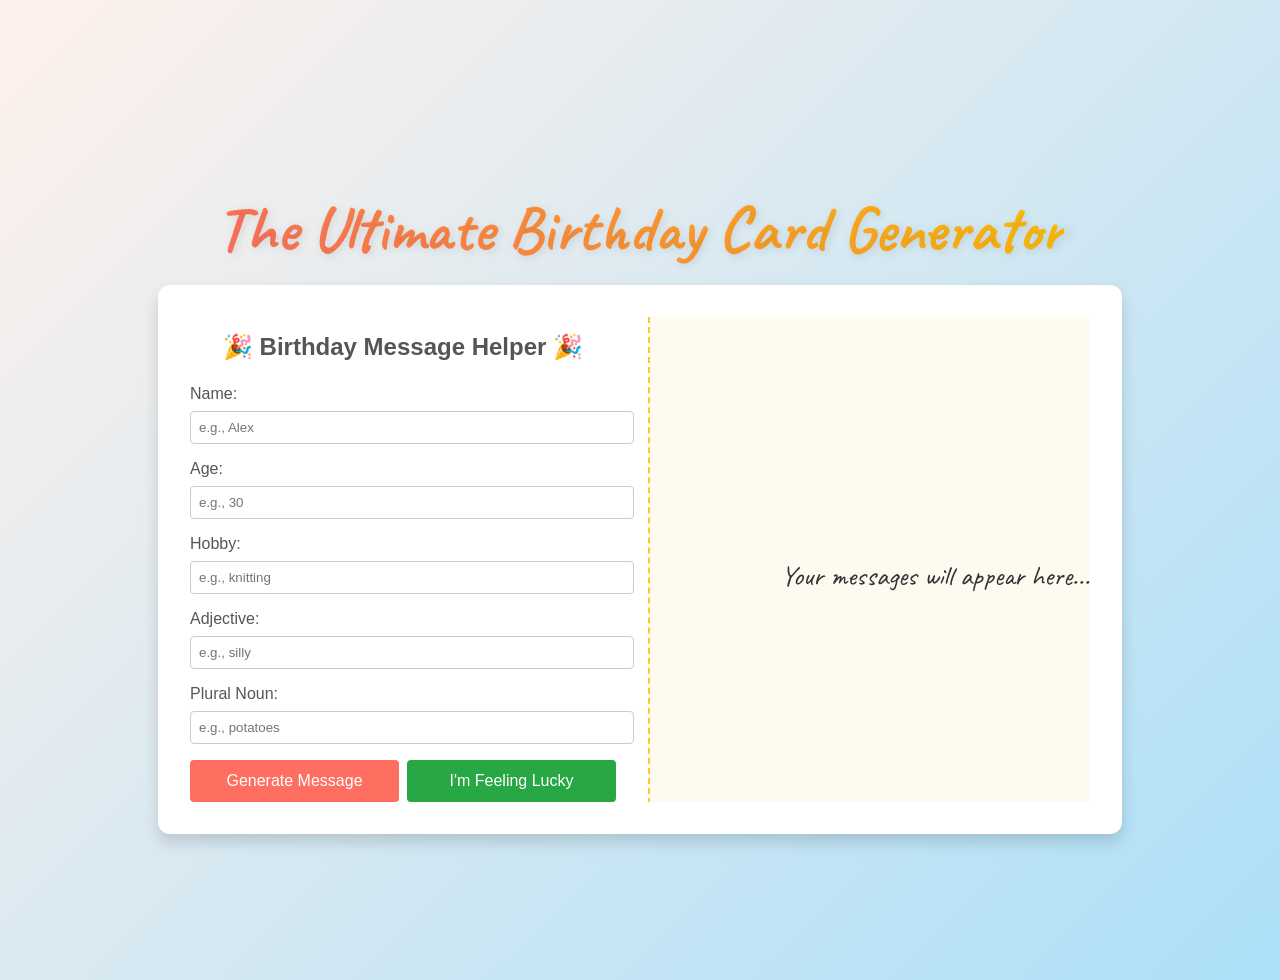
<file: build-with-andrew/index.html>
<!DOCTYPE html>
<html lang="en">
<head>
    <meta charset="UTF-8">
    <meta name="viewport" content="width=device-width, initial-scale=1.0">
    <title>Birthday Card Message Generator</title>
    <style>
        @import url('https://fonts.googleapis.com/css2?family=Caveat:wght@700&display=swap');
        body {
            font-family: sans-serif;
            display: flex;
            flex-direction: column;
            justify-content: center;
            align-items: center;
            min-height: 100vh;
            padding: 2rem 0;
            background: linear-gradient(135deg, #fff1eb 0%, #ace0f9 100%);
        }
        .container {
            display: flex;
            gap: 2rem;
            background-color: white;
            padding: 2rem;
            border-radius: 12px;
            box-shadow: 0 8px 16px rgba(0,0,0,0.15);
            width: 100%;
            max-width: 900px;
        }
        .form-panel {
            flex: 1;
        }
        .card-panel {
            flex: 1;
            display: flex;
            flex-direction: column;
            gap: 1rem;
            overflow-y: auto;
            max-height: 500px; /* Or height of form */
            padding-right: 1rem;
        }

        .page-title {
            font-family: 'Caveat', cursive;
            font-size: 4rem;
            font-weight: 700;
            background: linear-gradient(45deg, #ff6f61, #ffc107);
            -webkit-background-clip: text;
            -webkit-text-fill-color: transparent;
            text-shadow: 2px 2px 8px rgba(0,0,0,0.1);
            margin-bottom: 1rem;
        }
        .form-title {
            text-align: center;
            color: #555;
            font-size: 1.5rem;
            font-weight: 600;
            margin-bottom: 1.5rem;
        }
        h1 {
            text-align: center;
        }
        .form-group {
            margin-bottom: 1rem;
        }
        label {
            display: block;
            margin-bottom: 0.5rem;
            color: #555;
        }
        input[type="text"],
        input[type="number"] {
            width: 100%;
            padding: 0.5rem;
            border: 1px solid #ccc;
            border-radius: 4px;
        }
        .button-group {
            display: flex;
            gap: 0.5rem;
        }
        button {
            display: block;
            width: 100%;
            padding: 0.75rem;
            border: none;
            background-color: #ff6f61;
            color: white;
            font-size: 1rem;
            border-radius: 4px;
            cursor: pointer;
            transition: background-color 0.3s;
        }
        button:hover {
            background-color: #e65a50;
        }
        .lucky-button {
            background-color: #28a745;
        }
        .lucky-button:hover {
            background-color: #218838;
        }
        .card-message {
            padding: 1rem;
            background-color: #fffaf0;
            border-left: 2px dashed #ffca28;
            color: #333;
            white-space: pre-wrap;
            width: 100%;
            height: 100%;
            min-height: 150px;
            font-family: 'Caveat', cursive;
            font-size: 1.75rem;
            display: flex;
            flex-direction: column;
            align-items: center;
            justify-content: center;
            flex-shrink: 0;
            position: relative;
        }
        .copy-button {
            position: absolute;
            top: 8px;
            right: 8px;
            font-size: 0.75rem;
            padding: 4px 8px;
            width: auto;
            background-color: #ffca28;
            color: #333;
        }
        .copy-button:hover {
            background-color: #fbc02d;
        }
    </style>
</head>
<body>

    <h1 class="page-title">The Ultimate Birthday Card Generator</h1>
    <div class="container">
        <div class="form-panel">
            <h1 class="form-title">🎉 Birthday Message Helper 🎉</h1>
            <div class="form-group">
                <label for="name">Name:</label>
                <input type="text" id="name" placeholder="e.g., Alex">
            </div>
            <div class="form-group">
                <label for="age">Age:</label>
                <input type="number" id="age" placeholder="e.g., 30">
            </div>
            <div class="form-group">
                <label for="hobby">Hobby:</label>
                <input type="text" id="hobby" placeholder="e.g., knitting">
            </div>
            <div class="form-group">
                <label for="adjective">Adjective:</label>
                <input type="text" id="adjective" placeholder="e.g., silly">
            </div>
            <div class="form-group">
                <label for="plural-noun">Plural Noun:</label>
                <input type="text" id="plural-noun" placeholder="e.g., potatoes">
            </div>
            <div class="button-group">
                <button onclick="generateMessage()">Generate Message</button>
                <button onclick="feelingLucky()" class="lucky-button">I'm Feeling Lucky</button>
            </div>
        </div>
        <div class="card-panel">
            <div class="card-message initial-message">
                Your messages will appear here...
            </div>
        </div>
    </div>

    <script>
        function feelingLucky() {
            const names = ["Captain Awesome", "A mysterious stranger", "Your long-lost twin", "Professor Giggles"];
            const hobbies = ["underwater basket weaving", "competitive napping", "collecting rubber ducks", "arguing with squirrels"];
            const adjectives = ["fluffy", "bewildered", "sparkly", "suspiciously sticky"];
            const pluralNouns = ["goblins", "pancakes", "sentient teapots", "singing potatoes"];

            // Helper to get a random item from an array
            const getRandomItem = (arr) => arr[Math.floor(Math.random() * arr.length)];

            document.getElementById('name').value = getRandomItem(names);
            document.getElementById('age').value = Math.floor(Math.random() * (99 - 18 + 1)) + 18;
            document.getElementById('hobby').value = getRandomItem(hobbies);
            document.getElementById('adjective').value = getRandomItem(adjectives);
            document.getElementById('plural-noun').value = getRandomItem(pluralNouns);
        }

        function generateMessage() {
            const name = document.getElementById('name').value;
            const age = document.getElementById('age').value;
            const hobby = document.getElementById('hobby').value;
            const adjective = document.getElementById('adjective').value;
            const pluralNoun = document.getElementById('plural-noun').value;
            const cardPanel = document.querySelector('.card-panel');

            if (!name || !age || !hobby || !adjective || !pluralNoun) {
                alert('Please fill out all fields!');
                return;
            }

            const messages = [
                `Happy birthday, ${name}! You're now ${age}. Don't worry, you're not old, you're just... vintage! May your day be filled with more joy than a marathon of ${hobby} and a mountain of ${adjective} ${pluralNoun}.`,
                `Congrats on turning ${age}, ${name}! You're at the perfect age to be wise enough to know better, but young enough to do it anyway. Now go enjoy some ${hobby} and watch out for those ${adjective} ${pluralNoun}!`,
                `Happy ${age}th birthday, ${name}! They say age is just a number, but in your case, it's a really big one. Just kidding! Hope you have a fantastic day of ${hobby} and get lots of ${adjective} ${pluralNoun}.`,
                `To ${name}, on your ${age}th birthday! Don't let aging get you down. It's too hard to get back up again! Have a great day, enjoy your ${hobby}, and may your cake be free of ${adjective} ${pluralNoun}.`,
                `Happy birthday, ${name}! At ${age}, you've reached the age where your back goes out more than you do. I hope you get a pile of ${adjective} ${pluralNoun}!`
            ];

            const initialMessage = document.querySelector('.initial-message');
            if (initialMessage) {
                initialMessage.remove();
            }

            const randomIndex = Math.floor(Math.random() * messages.length);
            const messageText = messages[randomIndex];

            const newCard = document.createElement('div');
            newCard.className = 'card-message';

            const messageSpan = document.createElement('span');
            messageSpan.textContent = messageText;

            const copyButton = document.createElement('button');
            copyButton.textContent = 'Copy';
            copyButton.className = 'copy-button';
            copyButton.onclick = function() {
                navigator.clipboard.writeText(messageText).then(() => {
                    copyButton.textContent = 'Copied!';
                    setTimeout(() => {
                        copyButton.textContent = 'Copy';
                    }, 2000);
                });
            };

            newCard.appendChild(messageSpan);
            newCard.appendChild(copyButton);

            // Insert the new card at the top of the panel
            cardPanel.insertBefore(newCard, cardPanel.firstChild);
        }
    </script>

</body>
</html>
</file>
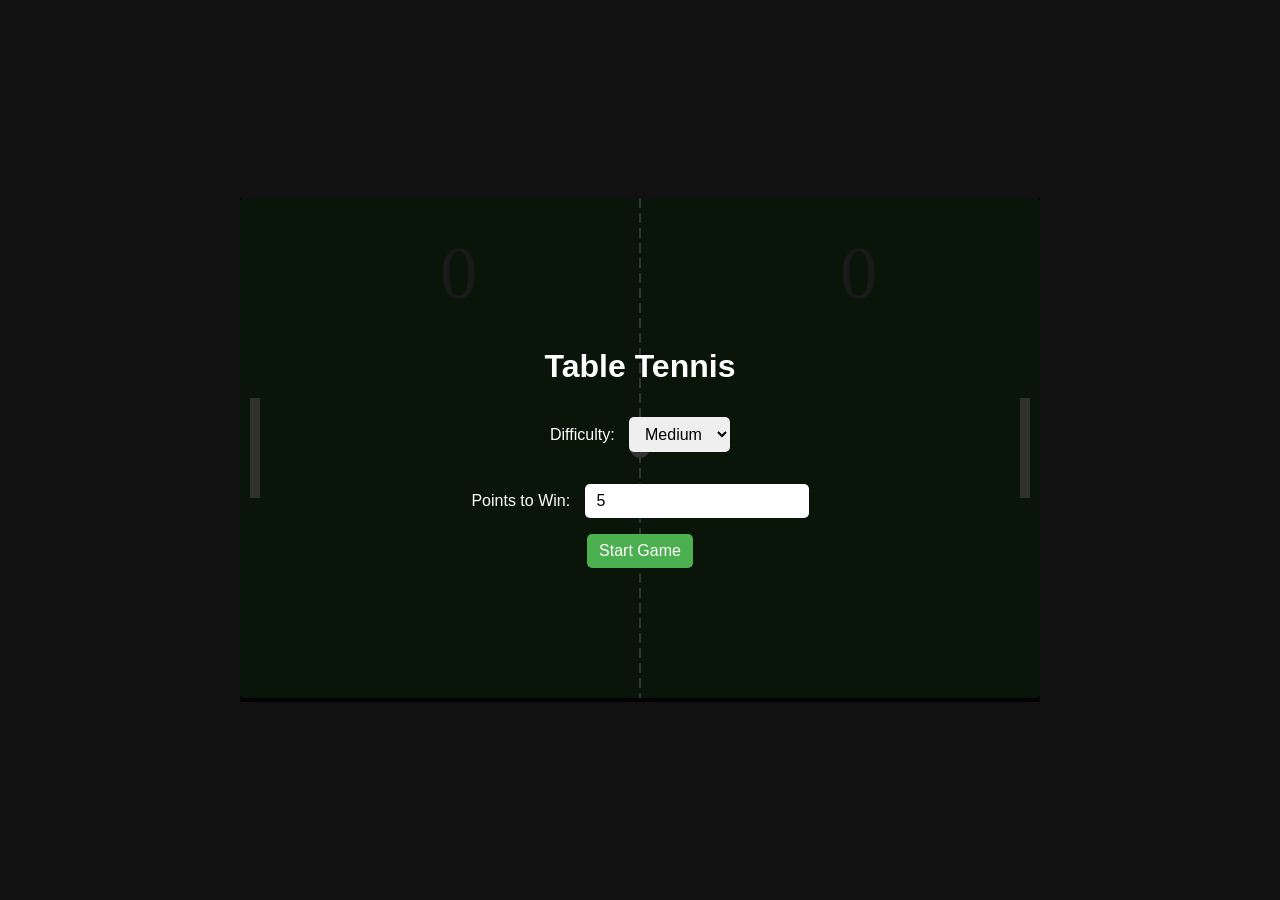
<file: build-with-andrew/table-tennis.html>
<!DOCTYPE html>
<html lang="en">
<head>
    <meta charset="UTF-8">
    <meta name="viewport" content="width=device-width, initial-scale=1.0">
    <title>Table Tennis</title>
    <style>
        body {
            margin: 0;
            background-color: #111;
            display: flex;
            justify-content: center;
            align-items: center;
            height: 100vh;
            font-family: sans-serif;
            color: white;
        }
        .game-container {
            position: relative;
        }
        canvas {
            background-color: #2c6b2f;
            border-radius: 5px;
        }
        .overlay {
            position: absolute;
            top: 0;
            left: 0;
            width: 100%;
            height: 100%;
            background-color: rgba(0, 0, 0, 0.8);
            display: flex;
            flex-direction: column;
            justify-content: center;
            align-items: center;
            text-align: center;
        }
        .hidden {
            display: none;
        }
        h1, h2 {
            margin: 0.5em;
        }
        .form-group {
            margin: 1em 0;
        }
        label {
            margin-right: 10px;
        }
        select, input, button {
            padding: 8px 12px;
            font-size: 1em;
            border-radius: 5px;
            border: none;
        }
        button {
            background-color: #4CAF50;
            color: white;
            cursor: pointer;
            transition: background-color 0.3s;
        }
        button:hover {
            background-color: #45a049;
        }
        #last-score {
            margin-top: 2em;
            font-size: 0.9em;
            color: #aaa;
        }
    </style>
</head>
<body>
    <div class="game-container">
        <canvas id="gameCanvas"></canvas>

        <div id="setup-screen" class="overlay">
            <h1>Table Tennis</h1>
            <div class="form-group">
                <label for="difficulty">Difficulty:</label>
                <select id="difficulty">
                    <option value="0.07">Easy</option>
                    <option value="0.1" selected>Medium</option>
                    <option value="0.13">Hard</option>
                </select>
            </div>
            <div class="form-group">
                <label for="win-score">Points to Win:</label>
                <input type="number" id="win-score" value="5" min="1">
            </div>
            <button id="start-button">Start Game</button>
            <div id="last-score" class="hidden"></div>
        </div>

        <div id="game-over-screen" class="overlay hidden">
            <h1 id="winner-message"></h1>
            <h2 id="final-score"></h2>
            <button id="play-again-button">Play Again</button>
        </div>
    </div>

    <script>
        const canvas = document.getElementById('gameCanvas');
        const ctx = canvas.getContext('2d');

        // UI Elements
        const setupScreen = document.getElementById('setup-screen');
        const gameOverScreen = document.getElementById('game-over-screen');
        const startButton = document.getElementById('start-button');
        const playAgainButton = document.getElementById('play-again-button');
        const lastScoreDisplay = document.getElementById('last-score');

        // Set canvas dimensions
        canvas.width = 800;
        canvas.height = 500;

        // --- Game Objects ---

        // Ball
        const ball = {
            x: canvas.width / 2,
            y: canvas.height / 2,
            radius: 10,
            speed: 7,
            velocityX: 5,
            velocityY: 5,
            color: 'WHITE'
        };

        // User Paddle
        const user = {
            x: 10,
            y: (canvas.height - 100) / 2,
            width: 10,
            height: 100,
            score: 0,
            color: 'beige',
            dy: 0 // Vertical velocity
        };

        // Computer Paddle
        const com = {
            x: canvas.width - 20,
            y: (canvas.height - 100) / 2,
            width: 10,
            height: 100,
            score: 0, // Score is now part of gameState
            color: 'beige'
        };

        // Net
        const net = {
            x: (canvas.width - 2) / 2,
            y: 0,
            width: 2,
            height: 10,
            color: 'WHITE'
        };

        // --- Game State ---
        let gameState = {
            state: 'setup', // 'setup', 'playing', 'gameOver'
            userScore: 0,
            comScore: 0,
            winningScore: 5,
            difficulty: 0.1, // Computer paddle speed factor
        };

        // --- Drawing Functions ---

        function drawRect(x, y, w, h, color) {
            ctx.fillStyle = color;
            ctx.fillRect(x, y, w, h);
        }

        function drawCircle(x, y, r, color) {
            ctx.fillStyle = color;
            ctx.beginPath();
            ctx.arc(x, y, r, 0, Math.PI * 2, false);
            ctx.closePath();
            ctx.fill();
        }

        function drawText(text, x, y, color) {
            ctx.fillStyle = color;
            ctx.font = '75px fantasy';
            ctx.fillText(text, x, y);
        }

        function drawNet() {
            for (let i = 0; i <= canvas.height; i += 15) {
                drawRect(net.x, net.y + i, net.width, net.height, net.color);
            }
        }

        // --- Game Logic ---

        // Reset ball to center
        function resetBall() {
            ball.x = canvas.width / 2;
            ball.y = canvas.height / 2;
            // Change direction to the opposite of who scored last
            ball.velocityX = -ball.velocityX;
            ball.speed = 7;
        }

        // Collision detection
        function collision(b, p) {
            p.top = p.y;
            p.bottom = p.y + p.height;
            p.left = p.x;
            p.right = p.x + p.width;

            b.top = b.y - b.radius;
            b.bottom = b.y + b.radius;
            b.left = b.x - b.radius;
            b.right = b.x + b.radius;

            return p.left < b.right && p.top < b.bottom && p.right > b.left && p.bottom > b.top;
        }

        // Update function: move paddles, ball, and handle logic
        function update() {
            if (gameState.state !== 'playing') return;

            // Move user paddle
            user.y += user.dy;
            if (user.y < 0) user.y = 0;
            if (user.y + user.height > canvas.height) user.y = canvas.height - user.height;

            // Computer AI based on difficulty
            com.y += ((ball.y - (com.y + com.height / 2))) * gameState.difficulty;
            // Clamp computer paddle to canvas
            if (com.y < 0) com.y = 0;
            if (com.y + com.height > canvas.height) com.y = canvas.height - com.height;
            
            // Move the ball
            ball.x += ball.velocityX;
            ball.y += ball.velocityY;

            // Bounce off top and bottom walls
            if (ball.y + ball.radius > canvas.height || ball.y - ball.radius < 0) {
                ball.velocityY = -ball.velocityY;
            }

            // Determine which paddle is being hit
            let player = (ball.x < canvas.width / 2) ? user : com;

            // If a collision happens
            if (collision(ball, player)) {
                // Calculate where the ball hit the paddle
                let collidePoint = (ball.y - (player.y + player.height / 2));
                // Normalize the value to be between -1 and 1
                collidePoint = collidePoint / (player.height / 2);

                // Calculate the angle in Radian
                let angleRad = (Math.PI / 4) * collidePoint;

                // Change the X and Y velocity direction
                let direction = (ball.x < canvas.width / 2) ? 1 : -1;
                ball.velocityX = direction * ball.speed * Math.cos(angleRad);
                ball.velocityY = ball.speed * Math.sin(angleRad);

                // Increase speed every time a paddle is hit
                ball.speed += 0.2;
            }

            // Update score and reset ball
            if (ball.x - ball.radius < 0) {
                gameState.comScore++;
                resetBall();
            } else if (ball.x + ball.radius > canvas.width) {
                gameState.userScore++;
                resetBall();
            }

            // Check for winner
            if (gameState.userScore >= gameState.winningScore || gameState.comScore >= gameState.winningScore) {
                endGame();
            }
        }

        function endGame() {
            gameState.state = 'gameOver';
            document.getElementById('winner-message').innerText = `${gameState.userScore > gameState.comScore ? 'You Win!' : 'Computer Wins!'}`;
            document.getElementById('final-score').innerText = `Final Score: ${gameState.userScore} - ${gameState.comScore}`;
            gameOverScreen.classList.remove('hidden');
        }

        // Render function: draw everything on the canvas
        function render() {
            // Clear the canvas with a black rectangle
            drawRect(0, 0, canvas.width, canvas.height, "#2c6b2f");

            // Draw the net
            drawNet();

            // Draw the scores
            drawText(gameState.userScore, canvas.width / 4, canvas.height / 5, "GRAY");
            drawText(gameState.comScore, 3 * canvas.width / 4, canvas.height / 5, "GRAY");

            // Draw the paddles
            drawRect(user.x, user.y, user.width, user.height, user.color);
            drawRect(com.x, com.y, com.width, com.height, com.color);

            // Draw the ball
            drawCircle(ball.x, ball.y, ball.radius, ball.color);
        }

        // Game loop
        function gameLoop() {
            update();
            render();
            requestAnimationFrame(gameLoop);
        }

        // --- Event Listeners ---
        const paddleSpeed = 10;

        startButton.addEventListener('click', () => {
            gameState.winningScore = parseInt(document.getElementById('win-score').value, 10) || 5;
            gameState.difficulty = parseFloat(document.getElementById('difficulty').value);
            
            gameState.userScore = 0;
            gameState.comScore = 0;
            gameState.state = 'playing';

            resetBall();
            ball.velocityX = 5; // Ensure ball starts moving towards player

            setupScreen.classList.add('hidden');
        });

        playAgainButton.addEventListener('click', () => {
            // Show last game's score on the setup screen
            lastScoreDisplay.innerText = `Last Game: Player ${gameState.userScore} - Computer ${gameState.comScore}`;
            lastScoreDisplay.classList.remove('hidden');

            // Reset game state for a new game
            gameState.state = 'setup';
            gameState.userScore = 0;
            gameState.comScore = 0;

            // Reset paddle positions
            user.y = (canvas.height - 100) / 2;
            com.y = (canvas.height - 100) / 2;

            gameOverScreen.classList.add('hidden');
            setupScreen.classList.remove('hidden');
        });

        window.addEventListener("keydown", (event) => {
            if (event.key === "ArrowUp") user.dy = -paddleSpeed;
            else if (event.key === "ArrowDown") user.dy = paddleSpeed;
        });

        window.addEventListener("keyup", () => {
            user.dy = 0;
        });

        // Start the game loop
        requestAnimationFrame(gameLoop);

    </script>
</body>
</html>
</file>
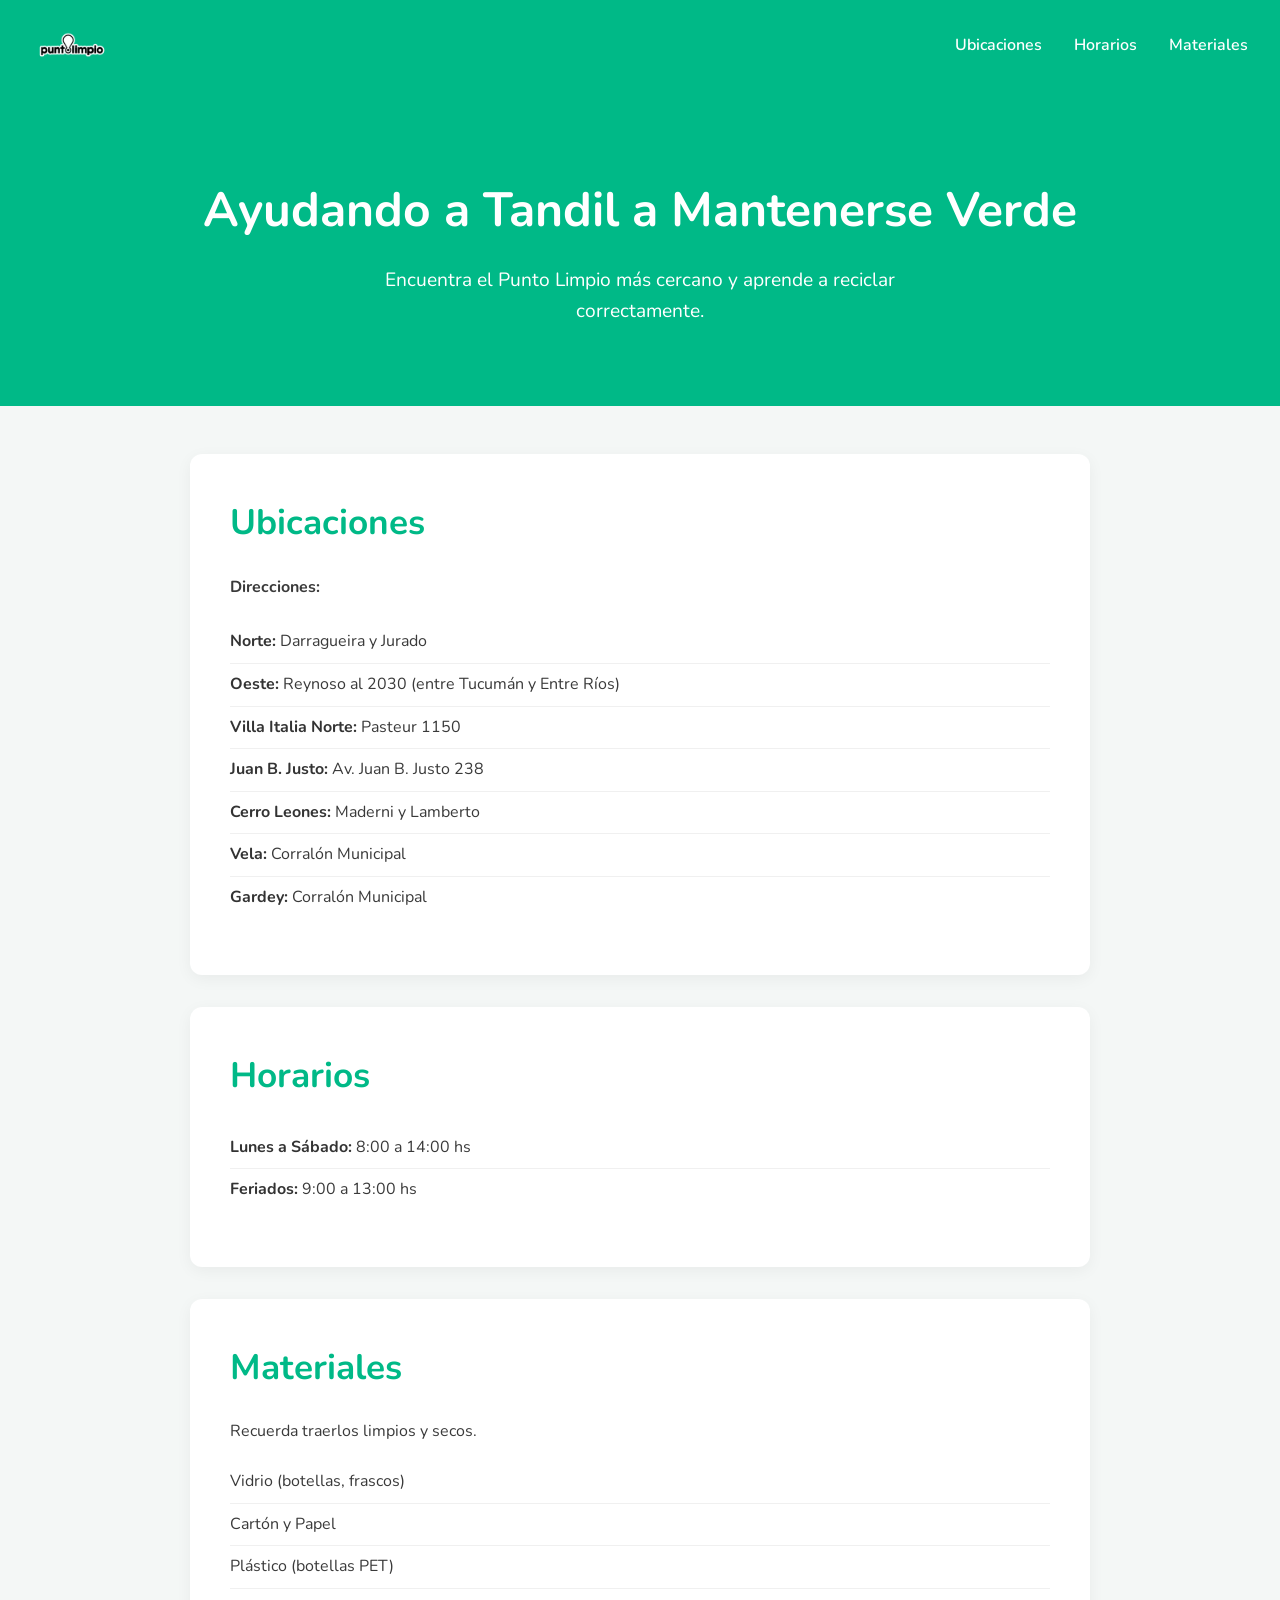
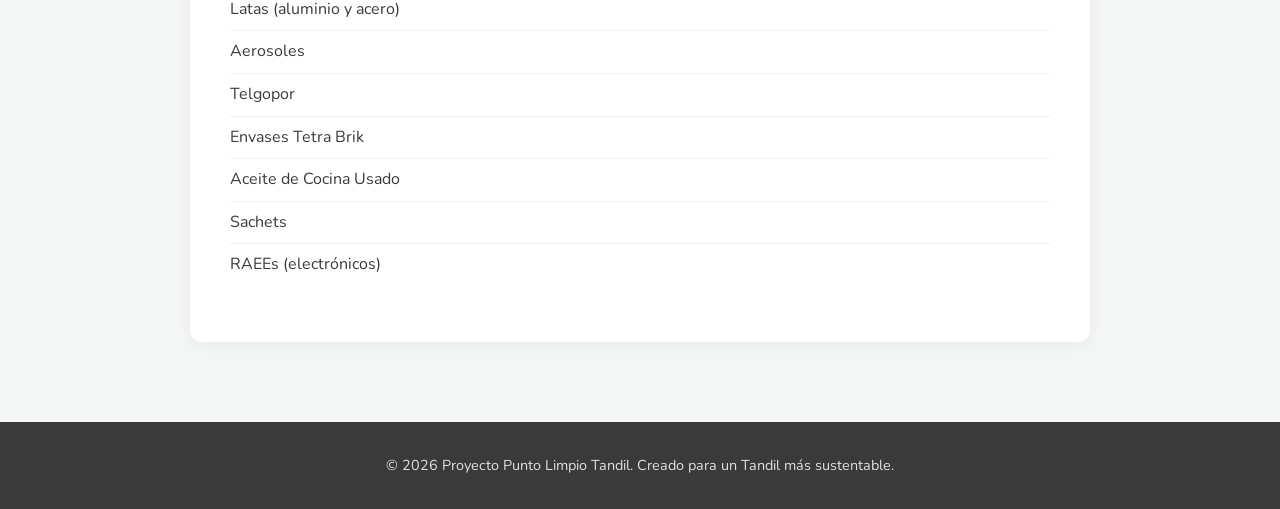
<file: build-with-andrew/punto-limpio/punto-limpio.html>
<!DOCTYPE html>
<html lang="es">
<head>
    <!-- Meta tags for character set, compatibility, and responsive viewport -->
    <meta charset="UTF-8">
    <meta http-equiv="X-UA-Compatible" content="IE=edge">
    <meta name="viewport" content="width=device-width, initial-scale=1.0">
    
    <!-- A descriptive title for the browser tab and search results -->
    <title>Tandil Recicla - Guía de Puntos Limpios</title>

    <!-- Enlace a la hoja de estilos CSS -->
    <link rel="stylesheet" href="style.css">

    <!-- Enlace a la hoja de estilos para diseño adaptable (responsive) -->
    <link rel="stylesheet" href="responsive.css">
</head>
<body>

    <!-- Header: Contains the main heading and navigation links -->
    <header>
        <a href="#" class="logo">
            <img src="logo.png" alt="Logo Tandil Recicla">
        </a>
        <nav>
            <ul>
                <li><a href="#locations">Ubicaciones</a></li>
                <li><a href="#hours">Horarios</a></li>
                <li><a href="#materials">Materiales</a></li>
            </ul>
        </nav>
    </header>

    <!-- Main Content Area -->
    <main class="container">
        
        <!-- Hero Section: A brief, welcoming introduction -->
        <section id="hero">
            <h2>Ayudando a Tandil a Mantenerse Verde</h2>
            <p>Encuentra el Punto Limpio más cercano y aprende a reciclar correctamente.</p>
        </section>

        <!-- Contenedor para el contenido principal de la página -->
        <div class="content-wrapper">
            <!-- Contenedor para las tarjetas de secciones -->
            <div class="cards-container">
                <section id="locations">
                    <h3>Ubicaciones</h3>
                <h4>Direcciones:</h4>
                <ul>
                    <li><strong>Norte:</strong> Darragueira y Jurado</li>
                    <li><strong>Oeste:</strong> Reynoso al 2030 (entre Tucumán y Entre Ríos)</li>
                    <li><strong>Villa Italia Norte:</strong> Pasteur 1150</li>
                    <li><strong>Juan B. Justo:</strong> Av. Juan B. Justo 238</li>
                    <li><strong>Cerro Leones:</strong> Maderni y Lamberto</li>
                    <li><strong>Vela:</strong> Corralón Municipal</li>
                    <li><strong>Gardey:</strong> Corralón Municipal</li>
                </ul>
                </section>

                <section id="hours">
                    <h3>Horarios</h3>
                    <ul>
                        <li><strong>Lunes a Sábado:</strong> 8:00 a 14:00 hs</li>
                        <li><strong>Feriados:</strong> 9:00 a 13:00 hs</li>
                    </ul>
                </section>

                <section id="materials">
                    <h3>Materiales</h3>
                    <p>Recuerda traerlos limpios y secos.</p>
                    <ul>
                        <li>Vidrio (botellas, frascos)</li>
                        <li>Cartón y Papel</li>
                        <li>Plástico (botellas PET)</li>
                        <li>Latas (aluminio y acero)</li>
                        <li>Aerosoles</li>
                        <li>Telgopor</li>
                        <li>Envases Tetra Brik</li>
                        <li>Aceite de Cocina Usado</li>
                        <li>Sachets</li>
                        <li>RAEEs (electrónicos)</li>
                    </ul>
                </section>
            </div>
        </div>

    </main>

    <!-- Footer: Contains closing information like copyright -->
    <footer>
        <p>&copy; 2026 Proyecto Punto Limpio Tandil. Creado para un Tandil más sustentable.</p>
    </footer>

</body>
</html>
</file>
<file: build-with-andrew/punto-limpio/style.css>
/* Importar la fuente 'Nunito' desde Google Fonts */
@import url('https://fonts.googleapis.com/css2?family=Nunito:wght@400;600;700&display=swap');

/* --- Configuración General y Reset --- */
html {
    scroll-behavior: smooth; /* Desplazamiento suave al hacer clic en los enlaces del menú */
}

/* Estilos básicos del cuerpo */
body {
    font-family: 'Nunito', sans-serif;
    margin: 0;
    background-color: #f4f7f6; /* Un gris muy claro y limpio para el fondo */
    color: #3a3a3a;
    line-height: 1.6;
}

/* --- Estilos del Header (Cabecera) --- */
header {
    background-color: #00b987; /* Cabecera verde para unificar */
    padding: 1rem 2rem;
    display: flex;
    justify-content: space-between;
    align-items: center;
    position: sticky; /* Se queda fija en la parte superior */
    top: 0;
    z-index: 1000;
    width: 100%;
    box-sizing: border-box;
    /* box-shadow: 0 2px 8px rgba(0, 0, 0, 0.05); */ /* Sombra ya no es necesaria */
}

/* Estilo para el logo */
.logo {
    display: flex;
    align-items: center;
}

.logo img {
    height: 60px; /* Un tamaño balanceado para la cabecera */
}

/* --- Estilos del Nav (Menú de Navegación) --- */
header nav ul {
    list-style: none;
    margin: 0;
    padding: 0;
    display: flex;
    gap: 2rem; /* Más espacio entre los botones */
}

header nav a {
    text-decoration: none;
    color: #ffffff; /* Color de texto blanco para el fondo verde */
    font-weight: 600;
    font-size: 1rem;
    transition: opacity 0.3s ease;
}

header nav a:hover {
    opacity: 0.8; /* Efecto sutil al pasar el mouse */
}

/* --- Estilos de las Secciones Principales --- */

/* Estilos para la sección de bienvenida (Hero) */
#hero {
    background-color: #00b987; /* Fondo verde para la sección principal */
    color: #ffffff; /* Texto blanco para que contraste */
    text-align: center;
    padding: 5rem 2rem; /* Más espaciado vertical para impacto */
}

#hero h2 {
    font-size: 3rem;
    font-weight: 700;
    margin-top: 0;
    margin-bottom: 1rem;
}

#hero p {
    font-size: 1.2rem;
    max-width: 600px;
    margin: 0 auto;
}

/* Contenedor para el resto del contenido */
.content-wrapper {
    max-width: 900px;
    margin: 0 auto;
    padding: 3rem 2rem;
}

/* Estilo para las secciones de contenido (Ubicaciones, Horarios, etc.) */
.content-wrapper section {
    background-color: #ffffff;
    padding: 2.5rem;
    margin-bottom: 2rem;
    border-radius: 12px;
    box-shadow: 0 4px 16px rgba(0, 0, 0, 0.05);
}

/* Títulos dentro de las tarjetas */
.content-wrapper section h3 {
    font-size: 2.2rem;
    color: #00b987; /* Títulos con el color verde principal */
    margin-top: 0;
    margin-bottom: 1.5rem;
}

/* Listas dentro de las tarjetas */
.content-wrapper ul {
    list-style: none;
    padding-left: 0;
}

.content-wrapper li {
    padding: 0.5rem 0;
    border-bottom: 1px solid #f0f0f0;
}

.content-wrapper li:last-child {
    border-bottom: none;
}

.content-wrapper li strong {
    color: #333;
}

/* --- Estilos del Footer (Pie de página) --- */
footer {
    background-color: #3a3a3a;
    color: #e0e0e0;
    text-align: center;
    padding: 2rem;
}

footer p {
    margin: 0;
    font-size: 0.9rem;
}

/* --- Estilos para la Barra de Scroll (WebKit) --- */
::-webkit-scrollbar {
    width: 12px; /* Ancho de la barra */
}

::-webkit-scrollbar-track {
    background: #f4f7f6; /* Color del fondo de la barra, igual al body */
}

::-webkit-scrollbar-thumb {
    background-color: #00b987; /* El color verde principal */
    border-radius: 20px; /* Bordes redondeados */
    border: 3px solid #f4f7f6; /* Un borde para que parezca más delgada y elegante */
}
</file>
<file: build-with-andrew/punto-limpio/responsive.css>
/* --- Estilos para Celulares (hasta 768px) --- */
@media (max-width: 768px) {

    /* --- Ajustes en la Cabecera --- */
    header {
        flex-direction: column; /* Apila el logo y la navegación verticalmente */
        padding: 1rem;
        gap: 1rem; /* Espacio entre el logo y el menú */
    }

    header nav ul {
        justify-content: center; /* Centra los botones del menú */
        flex-wrap: wrap; /* Permite que los botones pasen a la siguiente línea si no caben */
        gap: 0.5rem 1rem; /* Espacio vertical y horizontal entre botones */
    }

    /* --- Ajustes en la Sección Hero --- */
    #hero {
        padding: 3rem 1rem; /* Menos espaciado en celulares */
    }

    #hero h2 {
        font-size: 2.2rem; /* Título principal más pequeño */
    }

    #hero p {
        font-size: 1rem; /* Texto de párrafo más pequeño */
    }

    /* --- Ajustes en el Contenido Principal --- */
    .content-wrapper {
        padding: 2rem 1rem; /* Menos espaciado en los costados */
    }

    .content-wrapper section {
        padding: 1.5rem; /* Menos espaciado dentro de las tarjetas */
    }

    .content-wrapper section h3 {
        font-size: 1.8rem; /* Títulos de sección más pequeños */
    }
}
</file>
